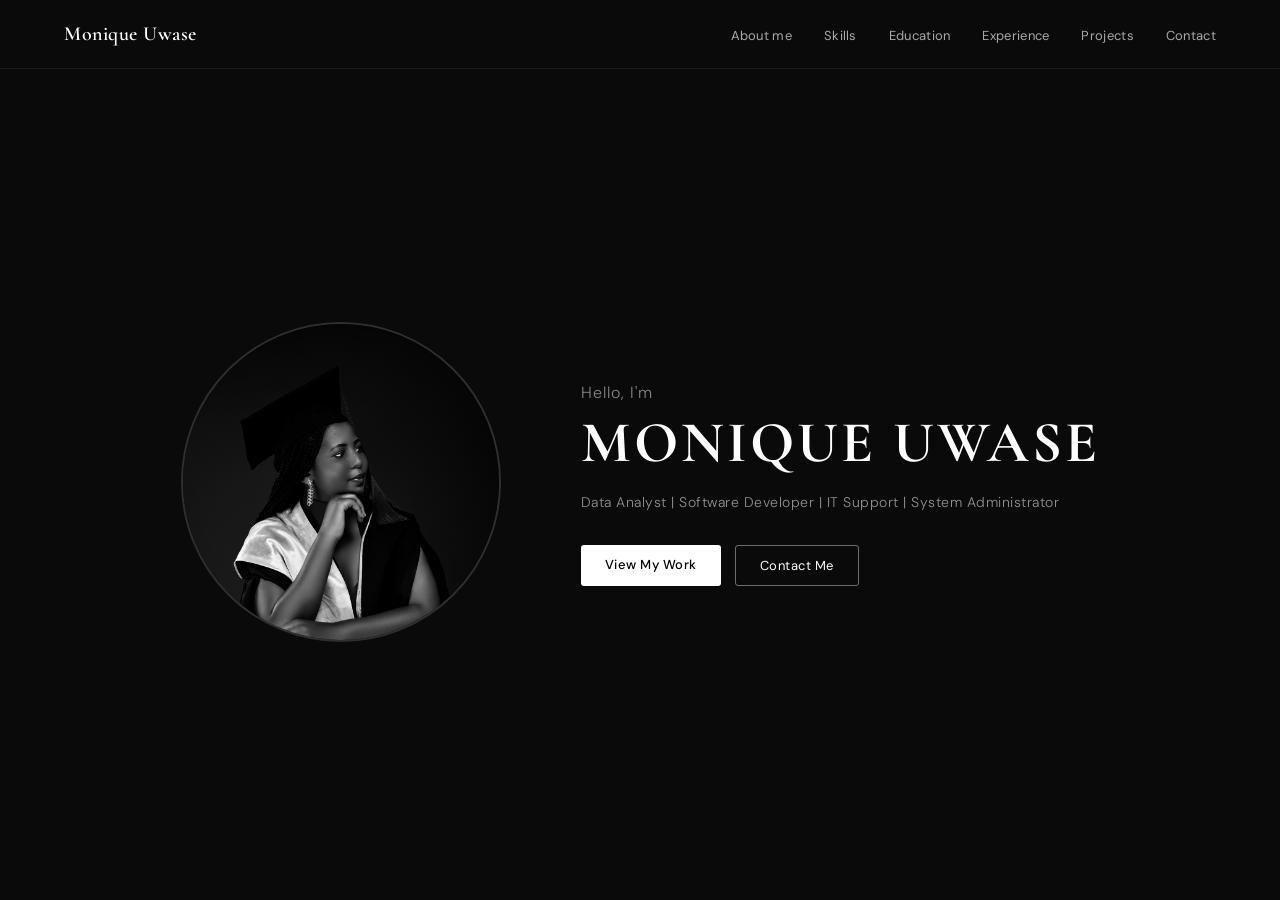
<file: index.html>
<!DOCTYPE html>
<html lang="en">
<head>
    <meta charset="UTF-8">
    <meta name="viewport" content="width=device-width, initial-scale=1.0">
    <title>Monique Uwase - Portfolio</title>
    <link rel="icon" type="image/jpeg" href="assets/images/webpage.jpg">
    <link rel="preconnect" href="https://fonts.googleapis.com">
    <link href="https://fonts.googleapis.com/css2?family=Cormorant+Garamond:wght@400;600;700&family=DM+Sans:wght@300;400;500&display=swap" rel="stylesheet">
    <link rel="stylesheet" href="style.css">
</head>

<body>

<!-- NAVBAR -->
<header class="navbar">
    <div class="logo">Monique Uwase</div>

    <nav>
        <a href="aboutme.html">About me</a>
        <a href="skills.html">Skills</a>
        <a href="education.html">Education</a>
        <a href="experience.html">Experience</a>
        <a href="projects.html">Projects</a>
        <a href="contact.html">Contact</a>
    </nav>
</header>

<!-- HERO SECTION -->
<section class="hero">

    <div class="hero-left">
        <img src="assets/images/home.jpeg" alt="Profile Picture">
    </div>

    <div class="hero-right">
        <h4>Hello, I'm</h4>
        <h1>MONIQUE UWASE</h1>

        <p class="roles">
            Data Analyst | Software Developer | IT Support | System Administrator
        </p>

        <div class="buttons">
            <a href="projects.html" class="btn">View My Work</a>
            <a href="contact.html" class="btn-outline">Contact Me</a>
        </div>
    </div>

</section>

</body>
</html>
</file>
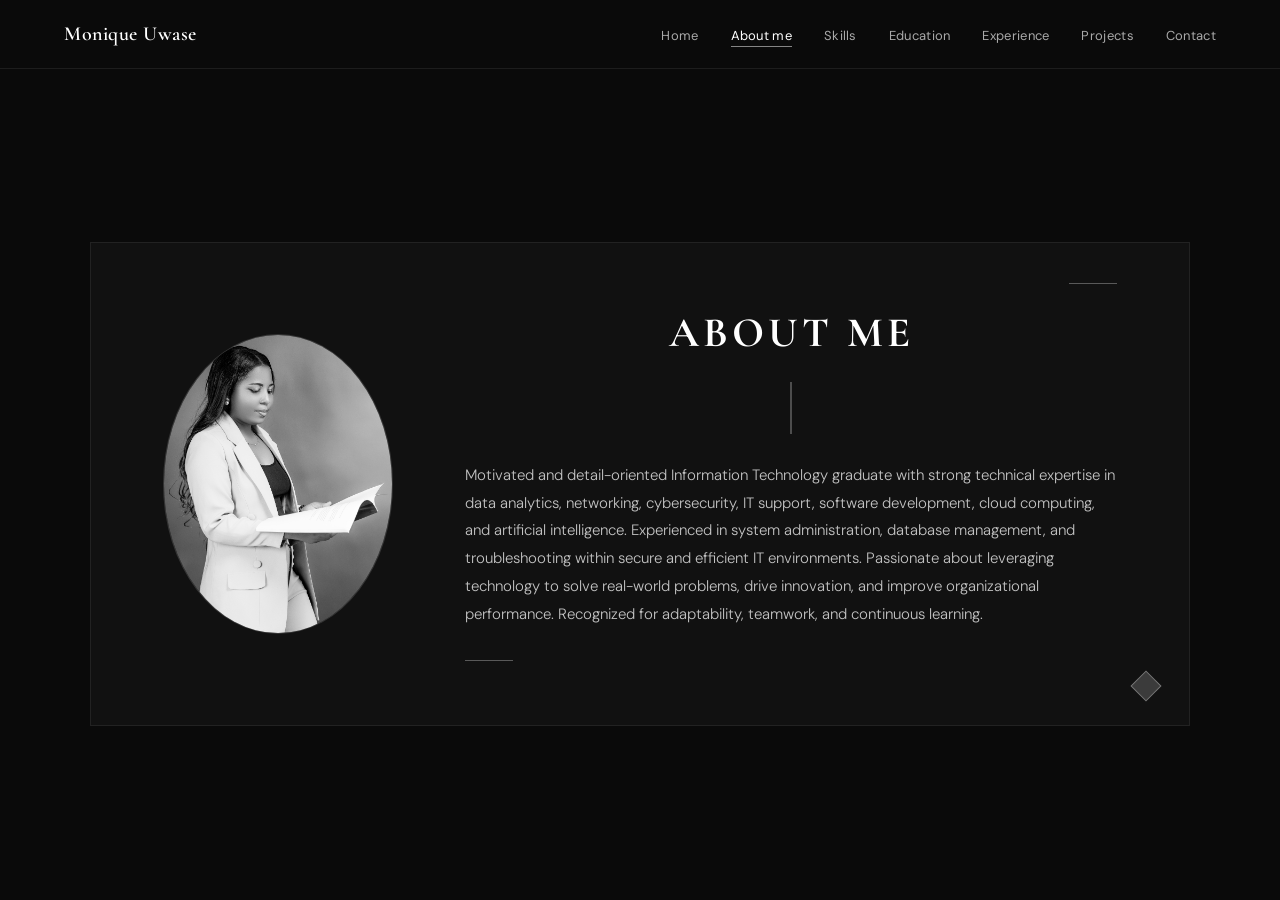
<file: aboutme.html>
<!DOCTYPE html>
<html lang="en">
<head>
    <meta charset="UTF-8">
    <meta name="viewport" content="width=device-width, initial-scale=1.0">
    <title>Monique Uwase - About Me</title>
    <link rel="icon" type="image/jpeg" href="assets/images/webpage.jpg">
    <link rel="preconnect" href="https://fonts.googleapis.com">
    <link href="https://fonts.googleapis.com/css2?family=Cormorant+Garamond:wght@400;600;700&family=DM+Sans:wght@300;400;500&display=swap" rel="stylesheet">
    <link rel="stylesheet" href="style.css">
</head>
<body>

<!-- NAVBAR -->
<header class="navbar">
    <div class="logo">Monique Uwase</div>
    <nav>
        <a href="index.html">Home</a>
        <a href="aboutme.html" class="active">About me</a>
        <a href="skills.html">Skills</a>
        <a href="education.html">Education</a>
        <a href="experience.html">Experience</a>
        <a href="projects.html">Projects</a>
        <a href="contact.html">Contact</a>
    </nav>
</header>

<!-- ABOUT SECTION -->
<section class="about-wrapper">
    <div class="about-card">

        <div class="photo-col">
            <div class="oval-frame">
                <img src="assets/images/aboutme.jpg" alt="Monique Uwase">
            </div>
        </div>

        <div class="text-col">
            <span class="top-line"></span>
            <h2 class="about-heading">About Me</h2>
            <span class="divider-line"></span>
            <p class="about-text">
                Motivated and detail-oriented Information Technology graduate with strong technical
                expertise in data analytics, networking, cybersecurity, IT support, software development,
                cloud computing, and artificial intelligence. Experienced in system administration,
                database management, and troubleshooting within secure and efficient IT environments.
                Passionate about leveraging technology to solve real-world problems, drive innovation,
                and improve organizational performance. Recognized for adaptability, teamwork, and
                continuous learning.
            </p>
            <div class="bottom-line"></div>
        </div>

        <div class="diamond-accent"></div>
    </div>
</section>

</body>
</html>
</file>
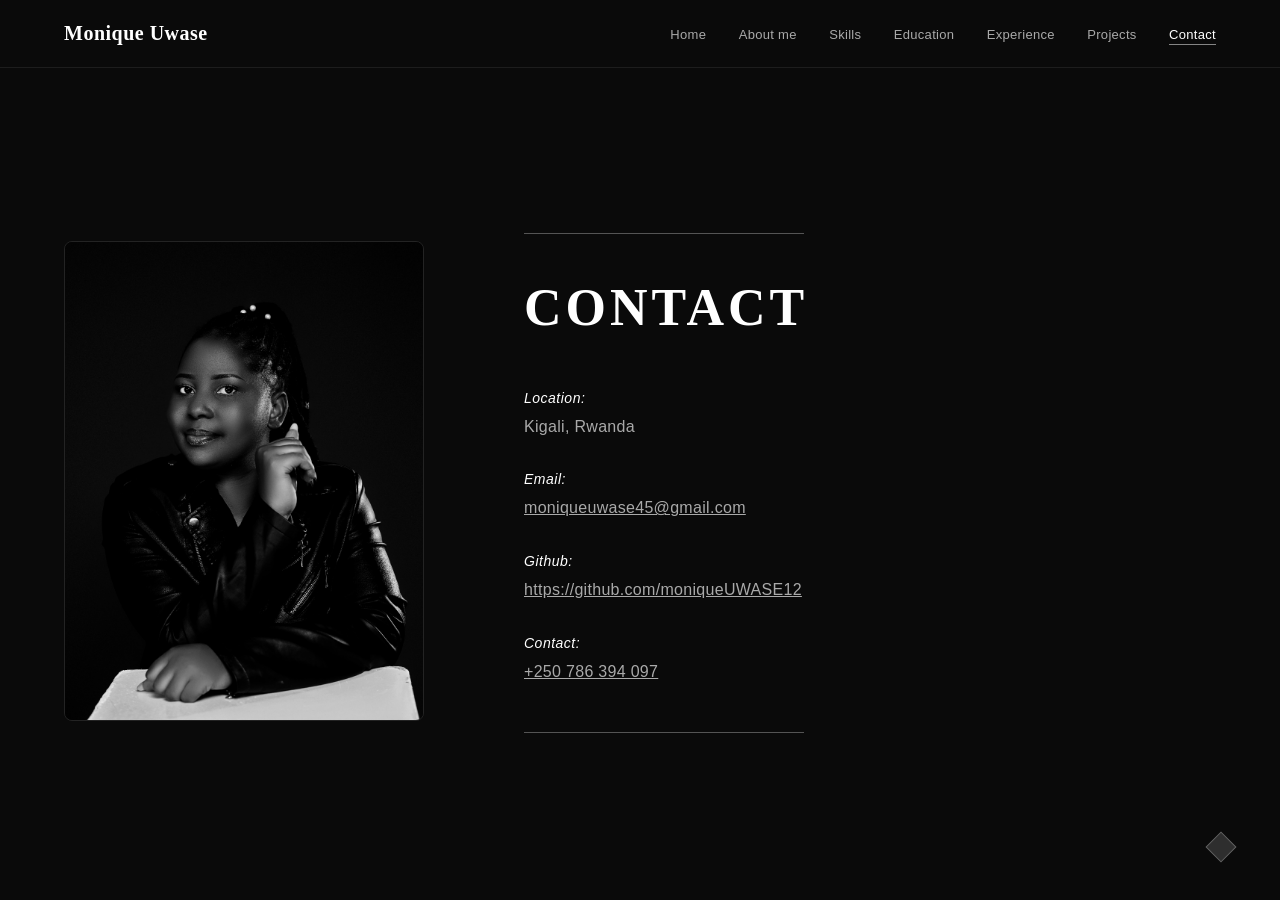
<file: contact.html>
<!DOCTYPE html>
<html lang="en">
<head>
    <meta charset="UTF-8">
    <meta name="viewport" content="width=device-width, initial-scale=1.0">
    <title>Monique Uwase - Contact</title>
    <link rel="icon" type="image/jpeg" href="assets/images/webpage.jpg">
    <link rel="stylesheet" href="style.css">
</head>

<body>

<!-- NAVBAR -->
<header class="navbar">
    <div class="logo">Monique Uwase</div>

    <nav>
        <a href="index.html">Home</a>
        <a href="aboutme.html">About me</a>
        <a href="skills.html">Skills</a>
        <a href="education.html">Education</a>
        <a href="experience.html">Experience</a>
        <a href="projects.html">Projects</a>
        <a href="contact.html" class="active">Contact</a>
    </nav>
</header>

<!-- CONTACT SECTION -->
<section class="contact-wrapper">

    <div class="contact-container">
        <div class="contact-left">
            <img src="assets/images/contact.jpeg" alt="Contact portrait">
        </div>

        <div class="contact-right">
            <div class="contact-line-top"></div>

            <div class="contact-header">
                <h2 class="contact-heading">CONTACT</h2>
            </div>

            <div class="contact-info">
                <div class="contact-item">
                    <span class="contact-label">Location:</span>
                    <p class="contact-value">Kigali, Rwanda</p>
                </div>

                <div class="contact-item">
                    <span class="contact-label">Email:</span>
                    <a href="mailto:moniqueuwase45@gmail.com" class="contact-value contact-link">moniqueuwase45@gmail.com</a>
                </div>

                <div class="contact-item">
                    <span class="contact-label">Github:</span>
                    <a href="https://github.com/moniqueUWASE12" class="contact-value contact-link" target="_blank">https://github.com/moniqueUWASE12</a>
                </div>

                <div class="contact-item">
                    <span class="contact-label">Contact:</span>
                    <a href="tel:+250786394097" class="contact-value contact-link">+250 786 394 097</a>
                </div>
            </div>

            <div class="contact-line-bottom"></div>
        </div>
    </div>

    <!-- Decorative elements -->
    <div class="contact-diamond"></div>

</section>

</body>
</html>
</file>
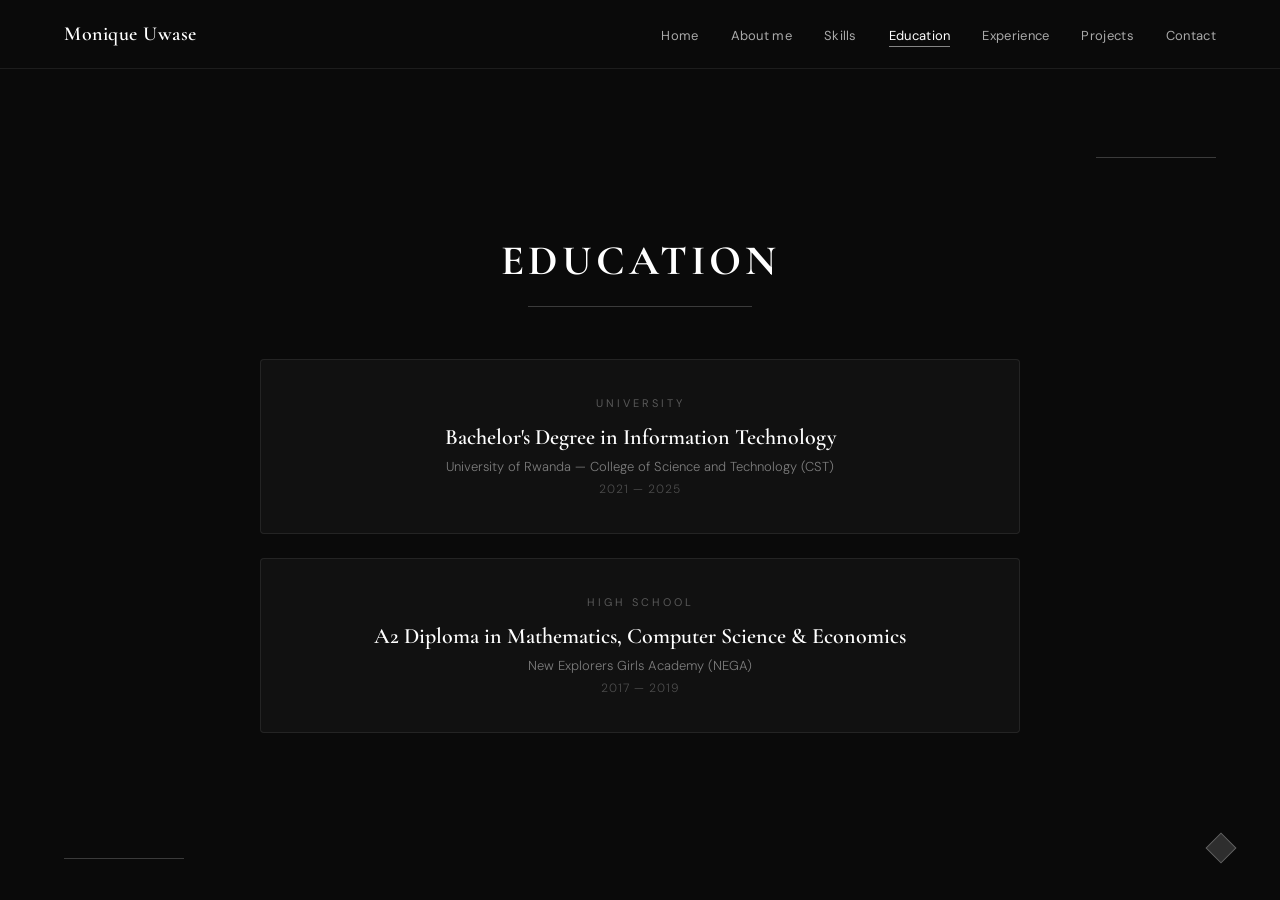
<file: education.html>
<!DOCTYPE html>
<html lang="en">
<head>
    <meta charset="UTF-8">
    <meta name="viewport" content="width=device-width, initial-scale=1.0">
    <title>Monique Uwase - Education</title>
    <link rel="icon" type="image/jpeg" href="assets/images/webpage.jpg">
    <link rel="preconnect" href="https://fonts.googleapis.com">
    <link href="https://fonts.googleapis.com/css2?family=Cormorant+Garamond:wght@400;600;700&family=DM+Sans:wght@300;400;500&display=swap" rel="stylesheet">
    <link rel="stylesheet" href="style.css">
</head>
<body>
<!-- NAVBAR -->
<header class="navbar">
    <div class="logo">Monique Uwase</div>
    <nav>
        <a href="index.html">Home</a>
        <a href="aboutme.html">About me</a>
        <a href="skills.html">Skills</a>
        <a href="education.html" class="active">Education</a>
        <a href="experience.html">Experience</a>
        <a href="projects.html">Projects</a>
        <a href="contact.html">Contact</a>
    </nav>
</header>

<!-- EDUCATION SECTION -->
<section class="edu-wrapper">

    <div class="edu-header">
        <h2 class="edu-heading">Education</h2>
        <div class="edu-divider"></div>
    </div>

    <div class="edu-cards">

        <div class="edu-card">
            <span class="edu-card-label">University</span>
            <p class="edu-card-degree">Bachelor's Degree in Information Technology</p>
            <p class="edu-card-institution">University of Rwanda — College of Science and Technology (CST)</p>
            <p class="edu-card-years">2021 — 2025</p>
        </div>

        <div class="edu-card">
            <span class="edu-card-label">High School</span>
            <p class="edu-card-degree">A2 Diploma in Mathematics, Computer Science & Economics</p>
            <p class="edu-card-institution">New Explorers Girls Academy (NEGA)</p>
            <p class="edu-card-years">2017 — 2019</p>
        </div>

    </div>

    <div class="edu-diamond"></div>
    <div class="edu-top-line"></div>
    <div class="edu-bottom-line"></div>

</section>

</body>
</html>
</file>
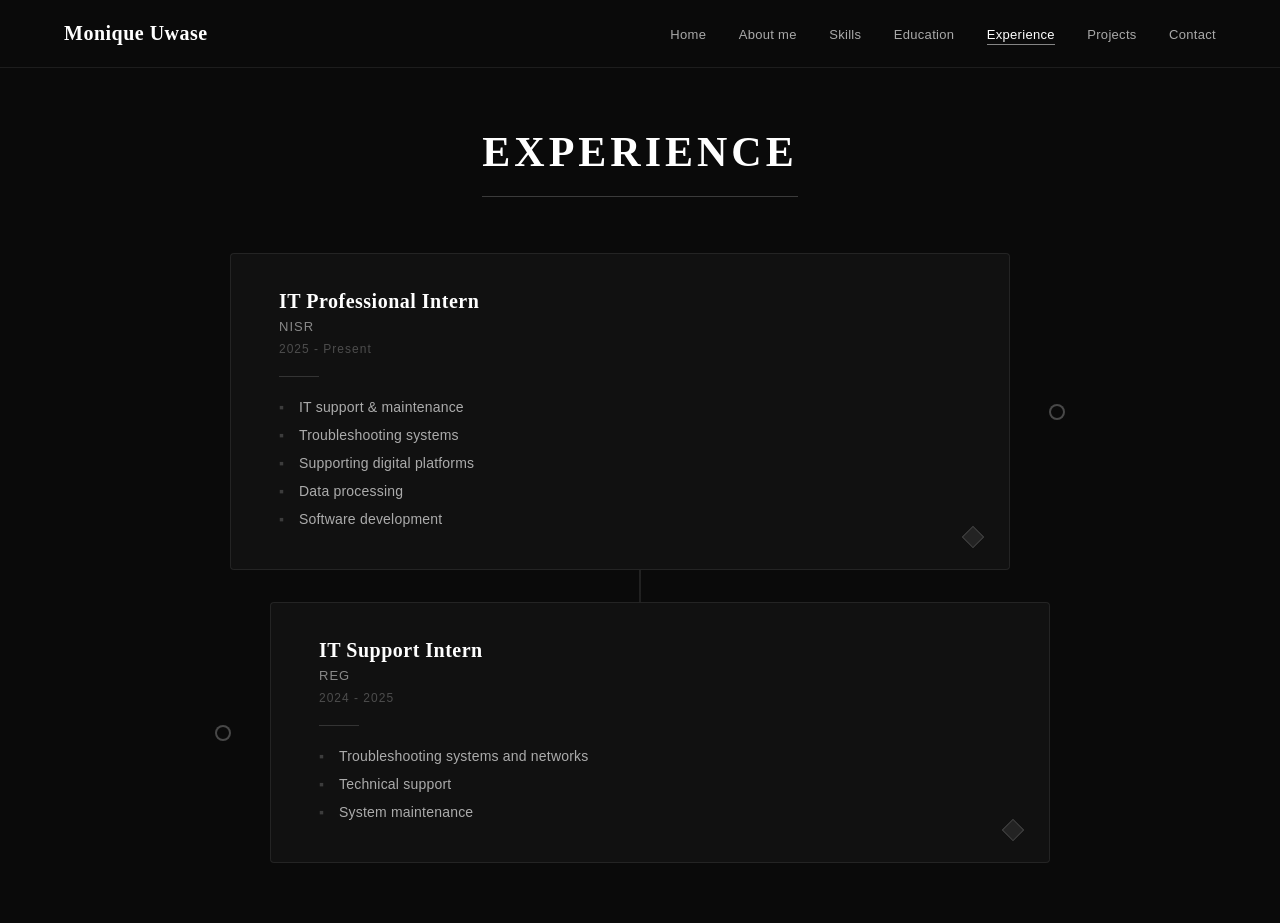
<file: experience.html>
<!DOCTYPE html>
<html lang="en">
<head>
    <meta charset="UTF-8">
    <meta name="viewport" content="width=device-width, initial-scale=1.0">
    <title>Monique Uwase - Experience</title>
    <link rel="icon" type="image/jpeg" href="assets/images/webpage.jpg">
    <link rel="stylesheet" href="style.css">
</head>

<body>

<!-- NAVBAR -->
<header class="navbar">
    <div class="logo">Monique Uwase</div>

    <nav>
        <a href="index.html">Home</a>
        <a href="aboutme.html">About me</a>
        <a href="skills.html">Skills</a>
        <a href="education.html">Education</a>
        <a href="experience.html" class="active">Experience</a>
        <a href="projects.html">Projects</a>
        <a href="contact.html">Contact</a>
    </nav>
</header>

<!-- EXPERIENCE SECTION -->
<section class="exp-wrapper">
    <div class="exp-header">
        <h2 class="exp-heading">EXPERIENCE</h2>
        <div class="exp-divider"></div>
    </div>

    <div class="exp-timeline">
        <!-- Experience 1 -->
        <div class="exp-card">
            <div class="exp-card-top">
                <h3 class="exp-position">IT Professional Intern</h3>
                <p class="exp-company">NISR</p>
                <p class="exp-period">2025 - Present</p>
            </div>

            <div class="exp-card-divider"></div>

            <div class="exp-card-content">
                <ul class="exp-responsibilities">
                    <li>IT support & maintenance</li>
                    <li>Troubleshooting systems</li>
                    <li>Supporting digital platforms</li>
                    <li>Data processing</li>
                    <li>Software development</li>
                </ul>
            </div>

            <div class="exp-marker"></div>
        </div>

        <!-- Experience 2 -->
        <div class="exp-card">
            <div class="exp-card-top">
                <h3 class="exp-position">IT Support Intern</h3>
                <p class="exp-company">REG</p>
                <p class="exp-period">2024 - 2025</p>
            </div>

            <div class="exp-card-divider"></div>

            <div class="exp-card-content">
                <ul class="exp-responsibilities">
                    <li>Troubleshooting systems and networks</li>
                    <li>Technical support</li>
                    <li>System maintenance</li>
                </ul>
            </div>

            <div class="exp-marker"></div>
        </div>
    </div>
    
</section>

</body>
</html>
</file>
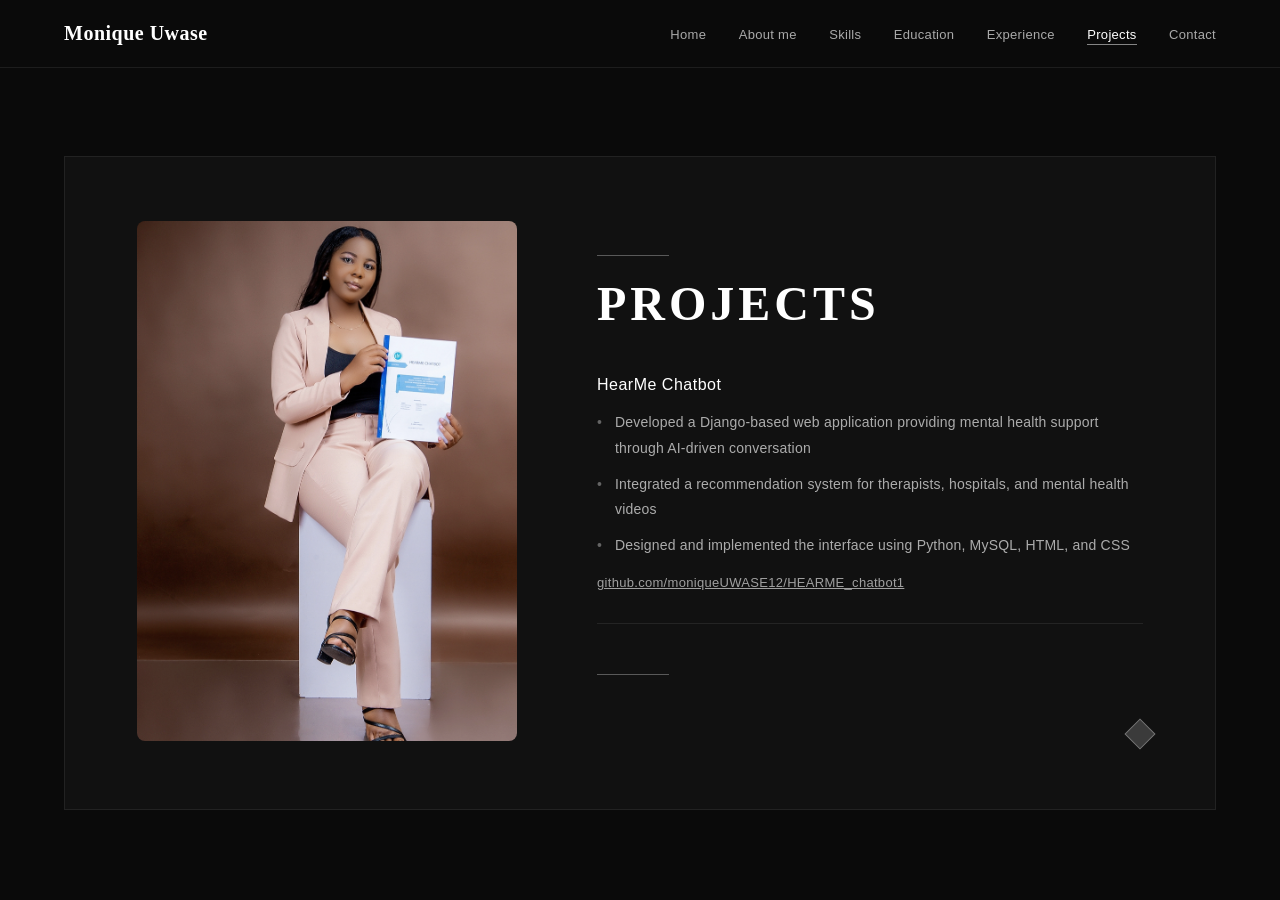
<file: projects.html>
<!DOCTYPE html>
<html lang="en">
<head>
    <meta charset="UTF-8">
    <meta name="viewport" content="width=device-width, initial-scale=1.0">
    <title>Monique Uwase - Projects</title>
    <link rel="icon" type="image/jpeg" href="assets/images/webpage.jpg">
    <link rel="stylesheet" href="style.css">
</head>

<body>

<!-- NAVBAR -->
<header class="navbar">
    <div class="logo">Monique Uwase</div>

    <nav>
        <a href="index.html">Home</a>
        <a href="aboutme.html">About me</a>
        <a href="skills.html">Skills</a>
        <a href="education.html">Education</a>
        <a href="experience.html">Experience</a>
        <a href="projects.html" class="active">Projects</a>
        <a href="contact.html">Contact</a>
    </nav>
</header>

<!-- PROJECTS SECTION -->
<section class="projects-wrapper">

    <div class="projects-container">
        <div class="projects-left">
            <img src="assets/images/project.jpg" alt="Projects showcase">
        </div>

        <div class="projects-right">
            <div class="projects-header">
                <span class="projects-line-top"></span>
                <h2 class="projects-heading">PROJECTS</h2>
            </div>

            <div class="projects-list">
                <!-- Project 1 -->
                <div class="project-item">
                    <p class="project-title">HearMe Chatbot</p>
                    <ul class="project-details">
                        <li>Developed a Django-based web application providing mental health support through AI-driven conversation</li>
                        <li>Integrated a recommendation system for therapists, hospitals, and mental health videos</li>
                        <li>Designed and implemented the interface using Python, MySQL, HTML, and CSS</li>
                    </ul>
                    <a href="https://github.com/moniqueUWASE12/HEARME_chatbot1" class="project-link" target="_blank">github.com/moniqueUWASE12/HEARME_chatbot1</a>
                </div>

            <div class="projects-line-bottom"></div>
        </div>
    </div>

    <!-- Decorative elements -->
    <div class="projects-diamond"></div>

</section>

</body>
</html>
</file>
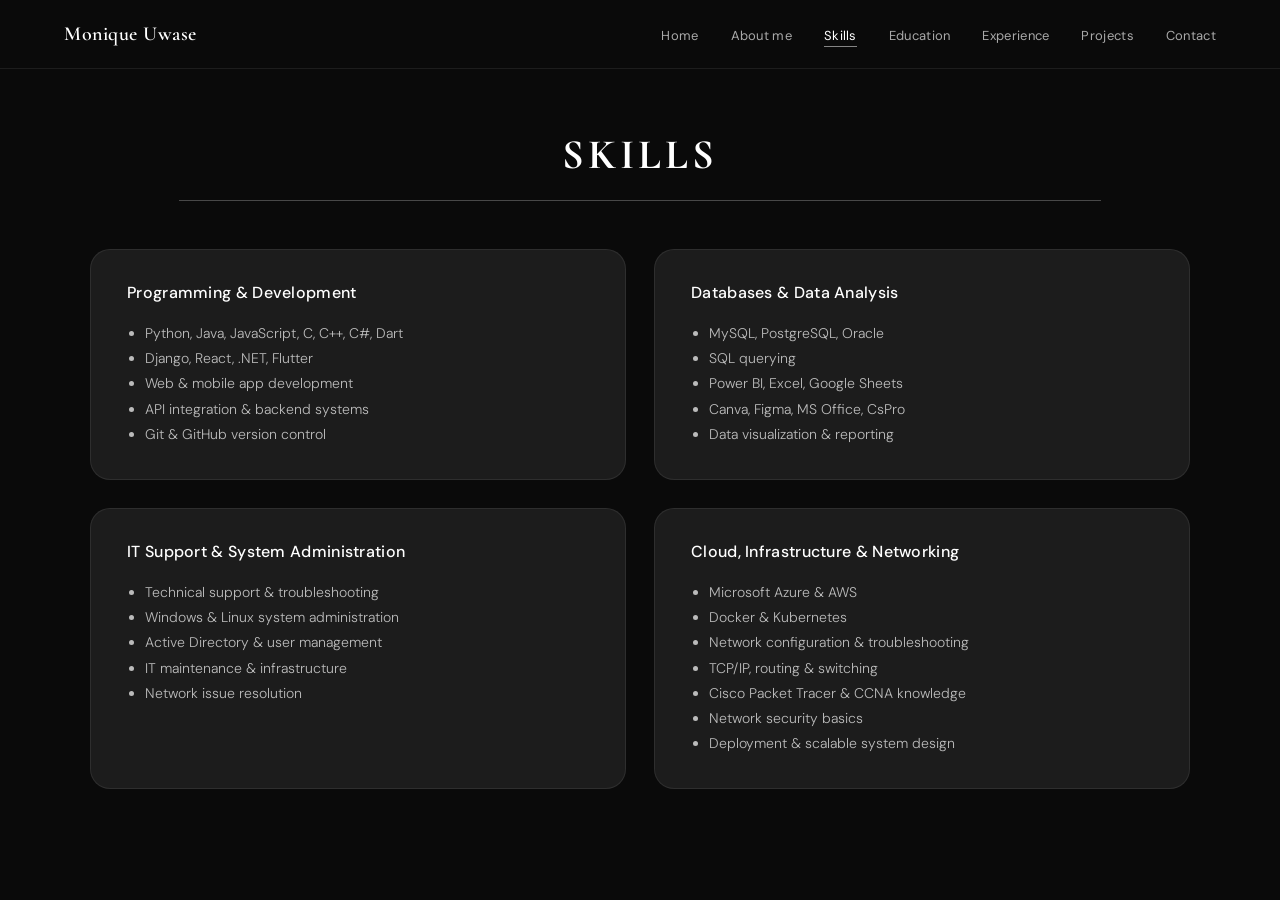
<file: skills.html>
<!DOCTYPE html>
<html lang="en">
<head>
    <meta charset="UTF-8">
    <meta name="viewport" content="width=device-width, initial-scale=1.0">
    <title>Monique Uwase - Skills</title>
    <link rel="icon" type="image/jpeg" href="assets/images/webpage.jpg">
    <link rel="preconnect" href="https://fonts.googleapis.com">
    <link href="https://fonts.googleapis.com/css2?family=Cormorant+Garamond:wght@400;600;700&family=DM+Sans:wght@300;400;500&display=swap" rel="stylesheet">
    <link rel="stylesheet" href="style.css">
</head>
<body>

<!-- NAVBAR -->
<header class="navbar">
    <div class="logo">Monique Uwase</div>
    <nav>
        <a href="index.html">Home</a>
        <a href="aboutme.html">About me</a>
        <a href="skills.html" class="active">Skills</a>
        <a href="education.html">Education</a>
        <a href="experience.html">Experience</a>
        <a href="projects.html">Projects</a>
        <a href="contact.html">Contact</a>
    </nav>
</header>

<!-- SKILLS SECTION -->
<section class="skills-wrapper">

    <div class="skills-header">
        <h2 class="skills-heading">Skills</h2>
        <div class="skills-divider"></div>
    </div>

    <div class="skills-grid">

        <!-- Card 1 -->
        <div class="skill-card">
            <h3>Programming & Development</h3>
            <ul>
                <li>Python, Java, JavaScript, C, C++, C#, Dart</li>
                <li>Django, React, .NET, Flutter</li>
                <li>Web & mobile app development</li>
                <li>API integration & backend systems</li>
                <li>Git & GitHub version control</li>
            </ul>
        </div>

        <!-- Card 2 -->
        <div class="skill-card">
            <h3>Databases & Data Analysis</h3>
            <ul>
                <li>MySQL, PostgreSQL, Oracle</li>
                <li>SQL querying</li>
                <li>Power BI, Excel, Google Sheets</li>
                <li>Canva, Figma, MS Office, CsPro</li>
                <li>Data visualization & reporting</li>
            </ul>
        </div>

        <!-- Card 3 -->
        <div class="skill-card">
            <h3>IT Support & System Administration</h3>
            <ul>
                <li>Technical support & troubleshooting</li>
                <li>Windows & Linux system administration</li>
                <li>Active Directory & user management</li>
                <li>IT maintenance & infrastructure</li>
                <li>Network issue resolution</li>
            </ul>
        </div>

        <!-- Card 4 -->
        <div class="skill-card">
            <h3>Cloud, Infrastructure & Networking</h3>
            <ul>
                <li>Microsoft Azure & AWS</li>
                <li>Docker & Kubernetes</li>
                <li>Network configuration & troubleshooting</li>
                <li>TCP/IP, routing & switching</li>
                <li>Cisco Packet Tracer & CCNA knowledge</li>
                <li>Network security basics</li>
                <li>Deployment & scalable system design</li>
            </ul>
        </div>

    </div>
</section>

</body>
</html>
</file>
<file: style.css>
/* ── RESET & BASE ── */
* {
    margin: 0;
    padding: 0;
    box-sizing: border-box;
}

body {
    font-family: 'DM Sans', sans-serif;
    background: #0a0a0a;
    color: #fff;
}

/* ── BANNER ── */
.banner {
    width: 100%;
    height: 420px;
    overflow: hidden;
    display: flex;
    align-items: center;
    justify-content: center;
    background: #000;
    margin-bottom: 0;
}

.banner img {
    width: 100%;
    height: 100%;
    object-fit: cover;
    filter: brightness(0.85);
    transition: filter 0.3s ease;
}

.banner:hover img {
    filter: brightness(1);
}

/* ── NAVBAR ── */
.navbar {
    display: flex;
    justify-content: space-between;
    align-items: center;
    padding: 22px 64px;
    border-bottom: 0.5px solid rgba(255,255,255,0.08);
}

.logo {
    font-family: 'Cormorant Garamond', serif;
    font-size: 20px;
    font-weight: 600;
    letter-spacing: 0.5px;
    color: #fff;
    text-decoration: none;
}

.navbar nav a {
    color: rgba(255,255,255,0.65);
    text-decoration: none;
    font-size: 13px;
    font-weight: 400;
    margin-left: 28px;
    letter-spacing: 0.3px;
    transition: color 0.2s;
}

.navbar nav a:hover {
    color: #fff;
}

.navbar nav a.active {
    color: #fff;
    border-bottom: 1px solid rgba(255,255,255,0.5);
    padding-bottom: 2px;
}

/* ── HERO (index.html) ── */
.hero {
    display: flex;
    align-items: center;
    justify-content: center;
    height: calc(100vh - 70px);
    padding: 0 64px;
    gap: 80px;
    animation: fadeIn 0.7s ease forwards;
}

.hero-left img {
    width: 320px;
    height: 320px;
    border-radius: 50%;
    filter: grayscale(20%);
    object-fit: cover;
    border: 2px solid rgba(255,255,255,0.15);
    transition: filter 0.3s ease, transform 0.3s ease;
}

.hero-left img:hover {
    filter: grayscale(5%);
    transform: scale(1.03);
}

.hero-right h4 {
    color: rgba(255,255,255,0.5);
    font-size: 16px;
    font-weight: 300;
    margin-bottom: 8px;
    letter-spacing: 1px;
}

.hero-right h1 {
    font-family: 'Cormorant Garamond', serif;
    font-size: 58px;
    font-weight: 700;
    letter-spacing: 3px;
    margin-bottom: 16px;
    line-height: 1.1;
}

.roles {
    color: rgba(255,255,255,0.55);
    font-size: 14px;
    font-weight: 300;
    letter-spacing: 0.5px;
    margin-bottom: 32px;
    line-height: 1.6;
}

.buttons {
    display: flex;
    gap: 14px;
    margin-top: 8px;
}

.btn {
    background: #fff;
    color: #000;
    padding: 11px 24px;
    text-decoration: none;
    font-size: 13px;
    font-weight: 500;
    letter-spacing: 0.5px;
    border-radius: 3px;
    transition: background 0.2s, color 0.2s;
}

.btn:hover {
    background: rgba(255,255,255,0.85);
}

.btn-outline {
    border: 1px solid rgba(255,255,255,0.4);
    color: #fff;
    padding: 11px 24px;
    text-decoration: none;
    font-size: 13px;
    font-weight: 400;
    letter-spacing: 0.5px;
    border-radius: 3px;
    transition: border-color 0.2s, background 0.2s;
}

.btn-outline:hover {
    border-color: #fff;
    background: rgba(255,255,255,0.05);
}

/* ── ABOUT (aboutme.html) ── */
.about-wrapper {
    display: flex;
    align-items: center;
    justify-content: center;
    min-height: calc(100vh - 70px);
    padding: 60px 64px;
    animation: fadeIn 0.7s ease forwards;
}

.about-card {
    display: flex;
    align-items: center;
    gap: 72px;
    max-width: 1100px;
    width: 100%;
    background: #111;
    border: 0.5px solid rgba(255,255,255,0.07);
    padding: 64px 72px;
    position: relative;
}

.oval-frame {
    width: 230px;
    height: 300px;
    border-radius: 50%;
    overflow: hidden;
    border: 1.5px solid rgba(255,255,255,0.15);
    flex-shrink: 0;
}

.oval-frame img {
    width: 100%;
    height: 100%;
    object-fit: cover;
    filter: grayscale(100%);
}

.text-col {
    flex: 1;
    position: relative;
}

.top-line {
    display: block;
    width: 48px;
    height: 1px;
    background: rgba(255,255,255,0.3);
    position: absolute;
    top: -24px;
    right: 0;
}

.about-heading {
    font-family: 'Cormorant Garamond', serif;
    font-size: 42px;
    font-weight: 700;
    letter-spacing: 4px;
    text-transform: uppercase;
    color: #fff;
    margin: 0 0 24px;
    text-align: center;
}

.divider-line {
    display: block;
    width: 1.5px;
    height: 52px;
    background: rgba(255,255,255,0.25);
    margin: 0 auto 28px;
}

.about-text {
    font-size: 15px;
    font-weight: 300;
    line-height: 1.85;
    color: rgba(255,255,255,0.75);
}

.bottom-line {
    width: 48px;
    height: 1px;
    background: rgba(255,255,255,0.3);
    margin-top: 32px;
}

.diamond-accent {
    position: absolute;
    bottom: 28px;
    right: 32px;
    width: 22px;
    height: 22px;
    background: rgba(255,255,255,0.18);
    transform: rotate(45deg);
    border: 0.5px solid rgba(255,255,255,0.3);
}

/* ── ANIMATION ── */
@keyframes fadeIn {
    from { opacity: 0; transform: translateY(16px); }
    to   { opacity: 1; transform: translateY(0); }
}

/* ── SKILLS (skills.html) ── */
.skills-wrapper {
    min-height: calc(100vh - 70px);
    padding: 60px 64px;
    animation: fadeIn 0.7s ease forwards;
}

.skills-header {
    text-align: center;
    margin-bottom: 48px;
}

.skills-heading {
    font-family: 'Cormorant Garamond', serif;
    font-size: 42px;
    font-weight: 700;
    letter-spacing: 4px;
    text-transform: uppercase;
    color: #fff;
    margin-bottom: 20px;
}

.skills-divider {
    width: 80%;
    height: 1px;
    background: rgba(255,255,255,0.25);
    margin: 0 auto;
}

.skills-grid {
    display: grid;
    grid-template-columns: 1fr 1fr;
    gap: 28px;
    max-width: 1100px;
    margin: 0 auto;
}

.skill-card {
    background: #1c1c1c;
    border-radius: 20px;
    padding: 32px 36px;
    border: 0.5px solid rgba(255,255,255,0.08);
    transition: border-color 0.3s, transform 0.3s;
}

.skill-card:hover {
    border-color: rgba(255,255,255,0.2);
    transform: translateY(-4px);
}

.skill-card h3 {
    font-family: 'DM Sans', sans-serif;
    font-size: 16px;
    font-weight: 500;
    color: #fff;
    margin-bottom: 18px;
    letter-spacing: 0.3px;
}

.skill-card ul {
    list-style: disc;
    padding-left: 18px;
}

.skill-card ul li {
    font-size: 14px;
    font-weight: 300;
    color: rgba(255,255,255,0.7);
    line-height: 1.8;
}
/* ── EDUCATION (education.html) ── */
.edu-wrapper {
    min-height: calc(100vh - 70px);
    display: flex;
    flex-direction: column;
    align-items: center;
    justify-content: center;
    padding: 60px 64px;
    position: relative;
    animation: fadeIn 0.7s ease forwards;
}

.edu-header {
    text-align: center;
    margin-bottom: 52px;
}

.edu-heading {
    font-family: 'Cormorant Garamond', serif;
    font-size: 42px;
    font-weight: 700;
    letter-spacing: 4px;
    text-transform: uppercase;
    color: #fff;
    margin-bottom: 20px;
}

.edu-divider {
    width: 80%;
    height: 1px;
    background: rgba(255,255,255,0.2);
    margin: 0 auto;
}

/* Cards */
.edu-cards {
    display: flex;
    flex-direction: column;
    gap: 24px;
    width: 100%;
    max-width: 760px;
}

.edu-card {
    background: #111;
    border: 0.5px solid rgba(255,255,255,0.08);
    border-radius: 4px;
    padding: 36px 48px;
    text-align: center;
    transition: border-color 0.3s;
}

.edu-card:hover {
    border-color: rgba(255,255,255,0.2);
}

.edu-card-label {
    font-size: 11px;
    font-weight: 400;
    letter-spacing: 3px;
    text-transform: uppercase;
    color: rgba(255,255,255,0.3);
    margin-bottom: 14px;
    display: block;
}

.edu-card-degree {
    font-family: 'Cormorant Garamond', serif;
    font-size: 22px;
    font-weight: 600;
    color: #fff;
    margin-bottom: 8px;
}

.edu-card-institution {
    font-size: 13px;
    font-weight: 300;
    color: rgba(255,255,255,0.45);
    margin-bottom: 6px;
}

.edu-card-years {
    font-size: 12px;
    font-weight: 300;
    letter-spacing: 1px;
    color: rgba(255,255,255,0.25);
}

/* Decorative accents (same as other pages) */
.edu-diamond {
    position: fixed;
    bottom: 40px;
    right: 48px;
    width: 22px;
    height: 22px;
    background: rgba(255,255,255,0.15);
    transform: rotate(45deg);
    border: 0.5px solid rgba(255,255,255,0.25);
}

.edu-top-line {
    position: fixed;
    top: 88px;
    right: 64px;
    width: 120px;
    height: 1px;
    background: rgba(255,255,255,0.2);
}

.edu-bottom-line {
    position: fixed;
    bottom: 40px;
    left: 64px;
    width: 120px;
    height: 1px;
    background: rgba(255,255,255,0.2);
}

/* ── EXPERIENCE (experience.html) ── */
.exp-wrapper {
    min-height: calc(100vh - 70px);
    display: flex;
    flex-direction: column;
    align-items: center;
    justify-content: center;
    padding: 60px 64px;
    position: relative;
    animation: fadeIn 0.7s ease forwards;
}

.exp-header {
    text-align: center;
    margin-bottom: 56px;
}

.exp-heading {
    font-family: 'Cormorant Garamond', serif;
    font-size: 42px;
    font-weight: 700;
    letter-spacing: 4px;
    text-transform: uppercase;
    color: #fff;
    margin-bottom: 20px;
}

.exp-divider {
    width: 100%;
    height: 1px;
    background: rgba(255,255,255,0.2);
    margin: 0 auto;
}

.exp-timeline {
    display: flex;
    flex-direction: column;
    gap: 32px;
    width: 100%;
    max-width: 820px;
    position: relative;
}

/* Timeline line connecting cards */
.exp-timeline::before {
    content: '';
    position: absolute;
    left: 50%;
    top: 80px;
    bottom: 80px;
    width: 1px;
    background: linear-gradient(to bottom, 
        rgba(255,255,255,0.1) 0%,
        rgba(255,255,255,0.2) 50%,
        rgba(255,255,255,0.1) 100%);
    transform: translateX(-0.5px);
}

.exp-card {
    background: #111;
    border: 0.5px solid rgba(255,255,255,0.08);
    border-radius: 4px;
    padding: 36px 48px;
    position: relative;
    transition: all 0.3s ease;
}

.exp-card:hover {
    border-color: rgba(255,255,255,0.2);
    background: #1a1a1a;
}

/* Alternating card positions */
.exp-card:nth-child(odd) {
    margin-right: 40px;
}

.exp-card:nth-child(even) {
    margin-left: 40px;
}

/* Dots on timeline */
.exp-card::before {
    content: '';
    position: absolute;
    width: 12px;
    height: 12px;
    background: #0a0a0a;
    border: 2px solid rgba(255,255,255,0.25);
    border-radius: 50%;
    top: 50%;
    transform: translateY(-50%);
}

.exp-card:nth-child(odd)::before {
    right: -56px;
}

.exp-card:nth-child(even)::before {
    left: -56px;
}

.exp-card:hover::before {
    border-color: rgba(255,255,255,0.6);
    box-shadow: 0 0 12px rgba(255,255,255,0.15);
}

.exp-card-top {
    margin-bottom: 20px;
}

.exp-position {
    font-family: 'Cormorant Garamond', serif;
    font-size: 20px;
    font-weight: 600;
    color: #fff;
    letter-spacing: 0.5px;
    margin-bottom: 6px;
}

.exp-company {
    font-size: 13px;
    font-weight: 500;
    color: rgba(255,255,255,0.5);
    letter-spacing: 1px;
    text-transform: uppercase;
    margin-bottom: 8px;
}

.exp-period {
    font-size: 12px;
    font-weight: 300;
    letter-spacing: 1px;
    color: rgba(255,255,255,0.25);
}

.exp-card-divider {
    width: 40px;
    height: 1px;
    background: rgba(255,255,255,0.15);
    margin: 16px 0 16px 0;
}

.exp-card-content {
    position: relative;
}

.exp-responsibilities {
    list-style: none;
    padding: 0;
}

.exp-responsibilities li {
    font-size: 14px;
    font-weight: 300;
    color: rgba(255,255,255,0.65);
    line-height: 2;
    letter-spacing: 0.2px;
    padding-left: 20px;
    position: relative;
}

.exp-responsibilities li::before {
    content: '▪';
    position: absolute;
    left: 0;
    color: rgba(255,255,255,0.3);
    opacity: 0.6;
}

/* Marker element */
.exp-marker {
    position: absolute;
    bottom: 24px;
    right: 28px;
    width: 16px;
    height: 16px;
    background: rgba(255,255,255,0.08);
    transform: rotate(45deg);
    border: 0.5px solid rgba(255,255,255,0.15);
}

.exp-card:hover .exp-marker {
    background: rgba(255,255,255,0.15);
    border-color: rgba(255,255,255,0.25);
}

/* Decorative diamond */
.exp-diamond {
    position: fixed;
    bottom: 40px;
    right: 48px;
    width: 22px;
    height: 22px;
    background: rgba(255,255,255,0.15);
    transform: rotate(45deg);
    border: 0.5px solid rgba(255,255,255,0.25);
}

/* ── PROJECTS (projects.html) ── */
.projects-wrapper {
    display: flex;
    align-items: center;
    justify-content: center;
    min-height: calc(100vh - 70px);
    padding: 60px 64px;
    animation: fadeIn 0.7s ease forwards;
    position: relative;
}

.projects-container {
    display: flex;
    align-items: center;
    gap: 80px;
    max-width: 1200px;
    width: 100%;
    background: #111;
    border: 0.5px solid rgba(255,255,255,0.07);
    padding: 64px 72px;
    position: relative;
}

.projects-left {
    flex-shrink: 0;
}

.projects-left img {
    width: 380px;
    height: 520px;
    object-fit: cover;
    border-radius: 8px;
    filter: grayscale(15%);
    transition: filter 0.3s ease;
}

.projects-left img:hover {
    filter: grayscale(5%);
}

.projects-right {
    flex: 1;
    position: relative;
}

.projects-header {
    display: flex;
    flex-direction: column;
    align-items: flex-start;
    margin-bottom: 48px;
}

.projects-line-top {
    display: block;
    width: 72px;
    height: 1px;
    background: rgba(255,255,255,0.3);
    margin-bottom: 24px;
}

.projects-heading {
    font-family: 'Cormorant Garamond', serif;
    font-size: 48px;
    font-weight: 700;
    letter-spacing: 4px;
    text-transform: uppercase;
    color: #fff;
    margin: 0;
    line-height: 1;
}

.projects-list {
    display: flex;
    flex-direction: column;
    gap: 42px;
    margin-bottom: 36px;
}

.project-item {
    position: relative;
    padding-bottom: 32px;
    border-bottom: 0.5px solid rgba(255,255,255,0.08);
}

.project-item:last-child {
    border-bottom: none;
    padding-bottom: 0;
}

.project-title {
    font-family: 'DM Sans', sans-serif;
    font-size: 16px;
    font-weight: 500;
    color: #fff;
    letter-spacing: 0.5px;
    margin: 0 0 16px 0;
    text-transform: capitalize;
}

.project-details {
    list-style: none;
    padding: 0;
    margin: 0 0 14px 0;
}

.project-details li {
    font-size: 14px;
    font-weight: 300;
    color: rgba(255,255,255,0.65);
    line-height: 1.85;
    letter-spacing: 0.2px;
    margin-bottom: 10px;
    padding-left: 18px;
    position: relative;
}

.project-details li::before {
    content: '•';
    position: absolute;
    left: 0;
    color: rgba(255,255,255,0.35);
}

.project-link {
    font-size: 13px;
    font-weight: 400;
    color: rgba(255,255,255,0.6);
    text-decoration: underline;
    letter-spacing: 0.3px;
    transition: color 0.2s ease;
    display: inline-block;
}

.project-link:hover {
    color: #fff;
}

.projects-line-bottom {
    width: 72px;
    height: 1px;
    background: rgba(255,255,255,0.3);
    margin-top: 8px;
}

.projects-diamond {
    position: absolute;
    bottom: 64px;
    right: 64px;
    width: 22px;
    height: 22px;
    background: rgba(255,255,255,0.18);
    transform: rotate(45deg);
    border: 0.5px solid rgba(255,255,255,0.3);
}

/* ── CONTACT (contact.html) ── */
.contact-wrapper {
    display: flex;
    align-items: center;
    justify-content: center;
    min-height: calc(100vh - 70px);
    padding: 60px 64px;
    animation: fadeIn 0.7s ease forwards;
    position: relative;
}

.contact-container {
    display: flex;
    align-items: center;
    gap: 100px;
    max-width: 1250px;
    width: 100%;
    position: relative;
}

.contact-left {
    flex-shrink: 0;
}

.contact-left img {
    width: 360px;
    height: 480px;
    object-fit: cover;
    border-radius: 8px;
    filter: grayscale(100%);
    transition: filter 0.3s ease;
    border: 0.5px solid rgba(255,255,255,0.1);
}

.contact-left img:hover {
    filter: grayscale(80%);
}

.contact-right {
    flex: 1;
    position: relative;
}

.contact-line-top {
    display: block;
    width: 280px;
    height: 1px;
    background: rgba(255,255,255,0.3);
    margin-bottom: 48px;
}

.contact-header {
    margin-bottom: 56px;
}

.contact-heading {
    font-family: 'Cormorant Garamond', serif;
    font-size: 52px;
    font-weight: 700;
    letter-spacing: 4px;
    text-transform: uppercase;
    color: #fff;
    margin: 0;
    line-height: 1;
}

.contact-info {
    display: flex;
    flex-direction: column;
    gap: 32px;
    margin-bottom: 48px;
}

.contact-item {
    display: flex;
    flex-direction: column;
    gap: 8px;
}

.contact-label {
    font-family: 'DM Sans', sans-serif;
    font-size: 14px;
    font-weight: 500;
    color: #fff;
    letter-spacing: 0.5px;
    font-style: italic;
}

.contact-value {
    font-size: 16px;
    font-weight: 300;
    color: rgba(255,255,255,0.65);
    letter-spacing: 0.3px;
    line-height: 1.6;
}

.contact-link {
    text-decoration: underline;
    cursor: pointer;
    transition: color 0.2s ease;
}

.contact-link:hover {
    color: #fff;
}

.contact-line-bottom {
    width: 280px;
    height: 1px;
    background: rgba(255,255,255,0.3);
    margin-top: 8px;
}

.contact-diamond {
    position: fixed;
    bottom: 40px;
    right: 48px;
    width: 22px;
    height: 22px;
    background: rgba(255,255,255,0.15);
    transform: rotate(45deg);
    border: 0.5px solid rgba(255,255,255,0.25);
}
</file>
